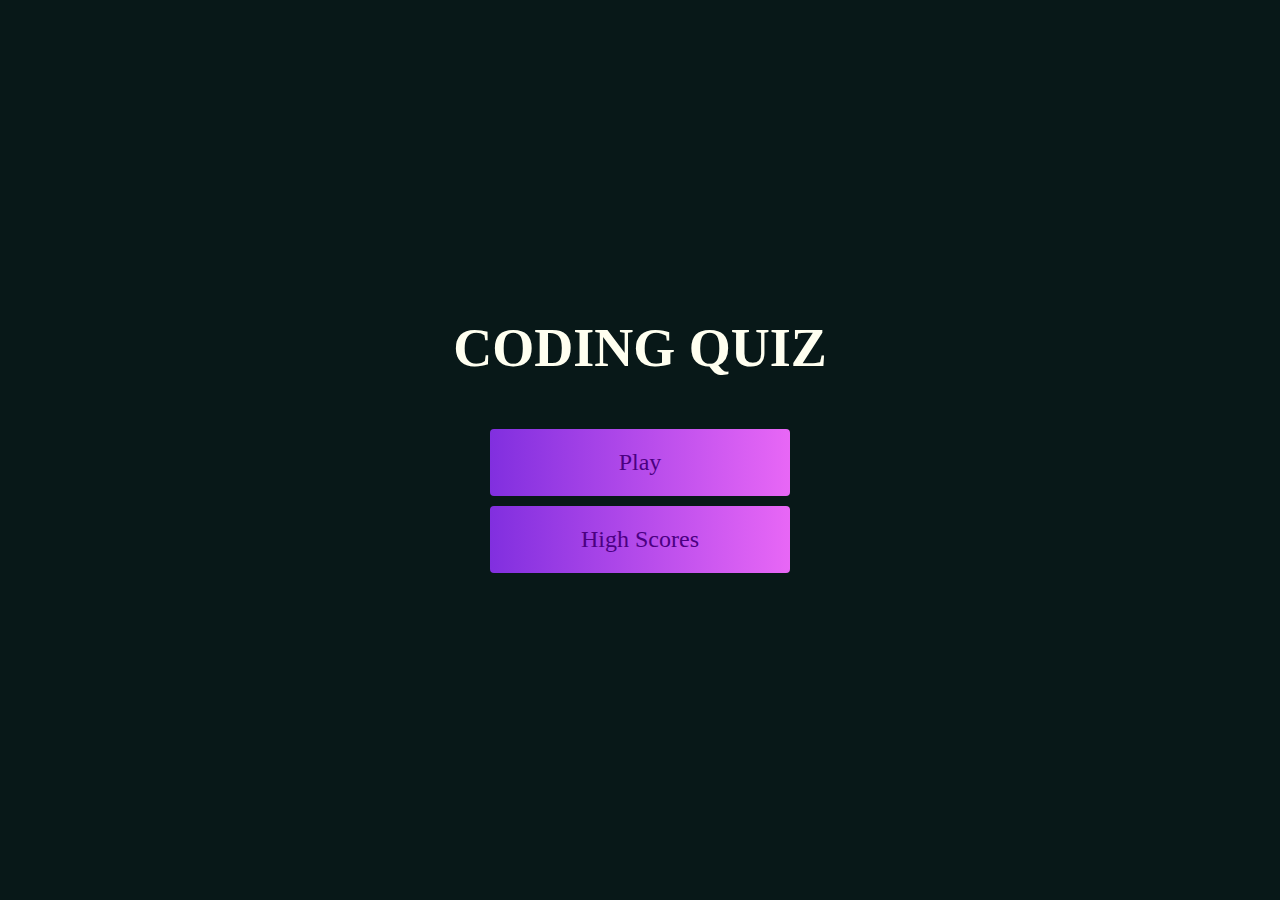
<file: quiz module 4/index.html>
<!DOCTYPE html>
<html lang="en">
<head>
    <meta charset="UTF-8">
    <meta http-equiv="X-UA-Compatible" content="IE=edge">
    <meta name="viewport" content="width=device-width, initial-scale=1.0">
    <title>Document</title>
    <link rel="stylesheet" href="style.css">
</head>
<body>
    <div class="container">
     <div id="home" class="flex-column flex-center">
        <h1>CODING QUIZ</h1>
        <a href="/game.html" class="btn">Play</a>
        <a href="/highscores.html" id="highscore-btn"
         class="btn">High Scores</a>
     </div>
    </div>
</body>
</html>
</file>
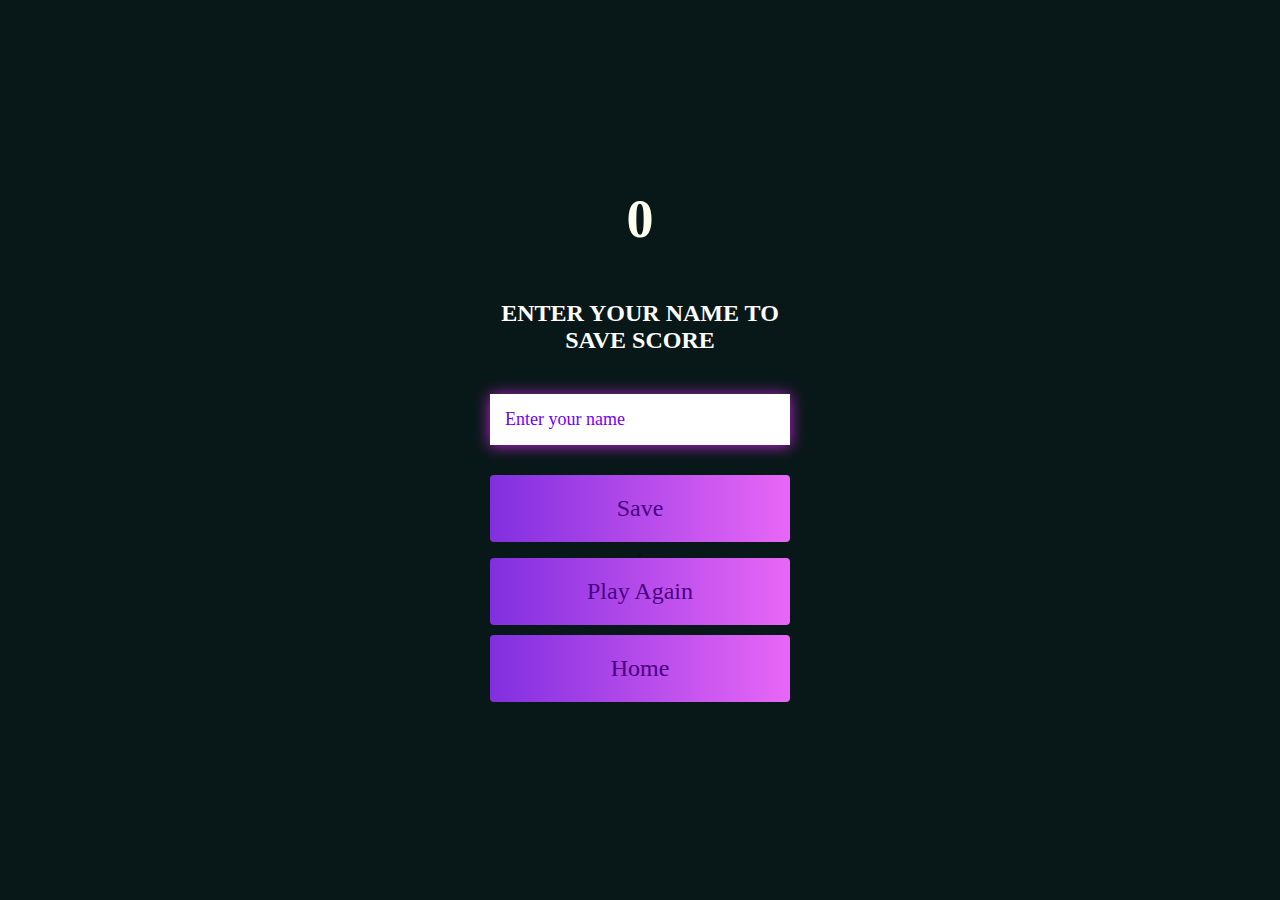
<file: quiz module 4/end.html>
<!DOCTYPE html>
<html lang="en">
<head>
    <meta charset="UTF-8">
    <meta http-equiv="X-UA-Compatible" content="IE=edge">
    <meta name="viewport" content="width=device-width, initial-scale=1.0">
    <title>Document</title>
    <link rel="stylesheet" href="style.css">
</head>
<body>
    <div class="container">
        <div id="end" class="flex-center flex-column">
            <h1 id="finalScore">0</h1>
            <form class="end-form-container">
                <h2 id="end-text">ENTER YOUR NAME TO SAVE SCORE</h2>
                <input type="text" name="name" id="username" placeholder="Enter your name">
                <button class="btn" id="saveScoreBtn" type="submit" onclick="saveHighScore(event)" disabled>Save</button>></button>
            </form>
            <a href="/game.html" class="btn">Play Again</a>
            <a href="/" class="btn">Home</a>
        </div>
    </div>
    <script src="end.js"></script>
</body>
</html>
</file>
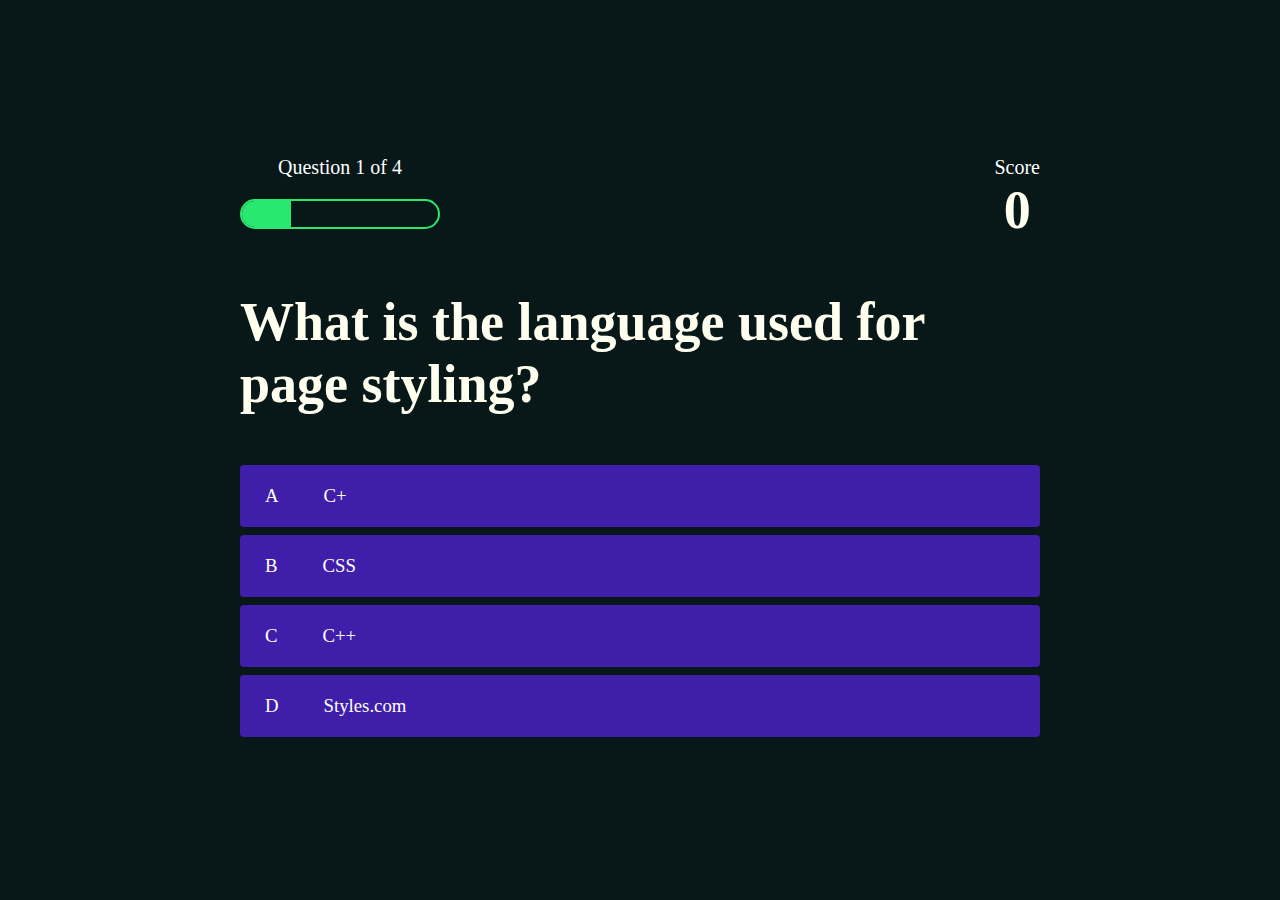
<file: quiz module 4/game.html>
<!DOCTYPE html>
<html lang="en">
<head>
    <meta charset="UTF-8">
    <meta http-equiv="X-UA-Compatible" content="IE=edge">
    <meta name="viewport" content="width=device-width, initial-scale=1.0">
    <title>Quiz Page</title>
    <link rel="stylesheet" href="style.css">
    <link rel="stylesheet" href="game.css">
</head>
<body>
    <div class="container">
        <div id="game" class="justify-center flex-column">
            <div id="hud">
                <div class="hud-item">
                    <p id="progressText" class="hud-prefix">
                        Question
                    </p>
                    <div id="progressBar">
                        <div id="progressBarFull"></div>
                    </div>
                </div>
                <div class="hud-item">
                    <p class="hud-prefix">
                        Score
                    </p>
                    <h1 class="hud-main-text" id="score">
                        0
                    </h1>
                </div>
            </div>
            <h1 id="question">What is the answer to this question?</h1>
            <div class="choice-container">
                <p class="choice-prefix">A</p>
                <p class="choice-text" data-number="1" >Choice</p>
            </div>
            <div class="choice-container">
                <p class="choice-prefix">B</p>
                <p class="choice-text" data-number="2" >Choice</p>
            </div>
            <div class="choice-container">
                <p class="choice-prefix">C</p>
                <p class="choice-text" data-number="3" >Choice</p>
            </div>
            <div class="choice-container">
                <p class="choice-prefix">D</p>
                <p class="choice-text" data-number="4" >Choice</p>
            </div>
        </div>
    </div>
    <script src="game.js"></script>
</body>
</html>
</file>
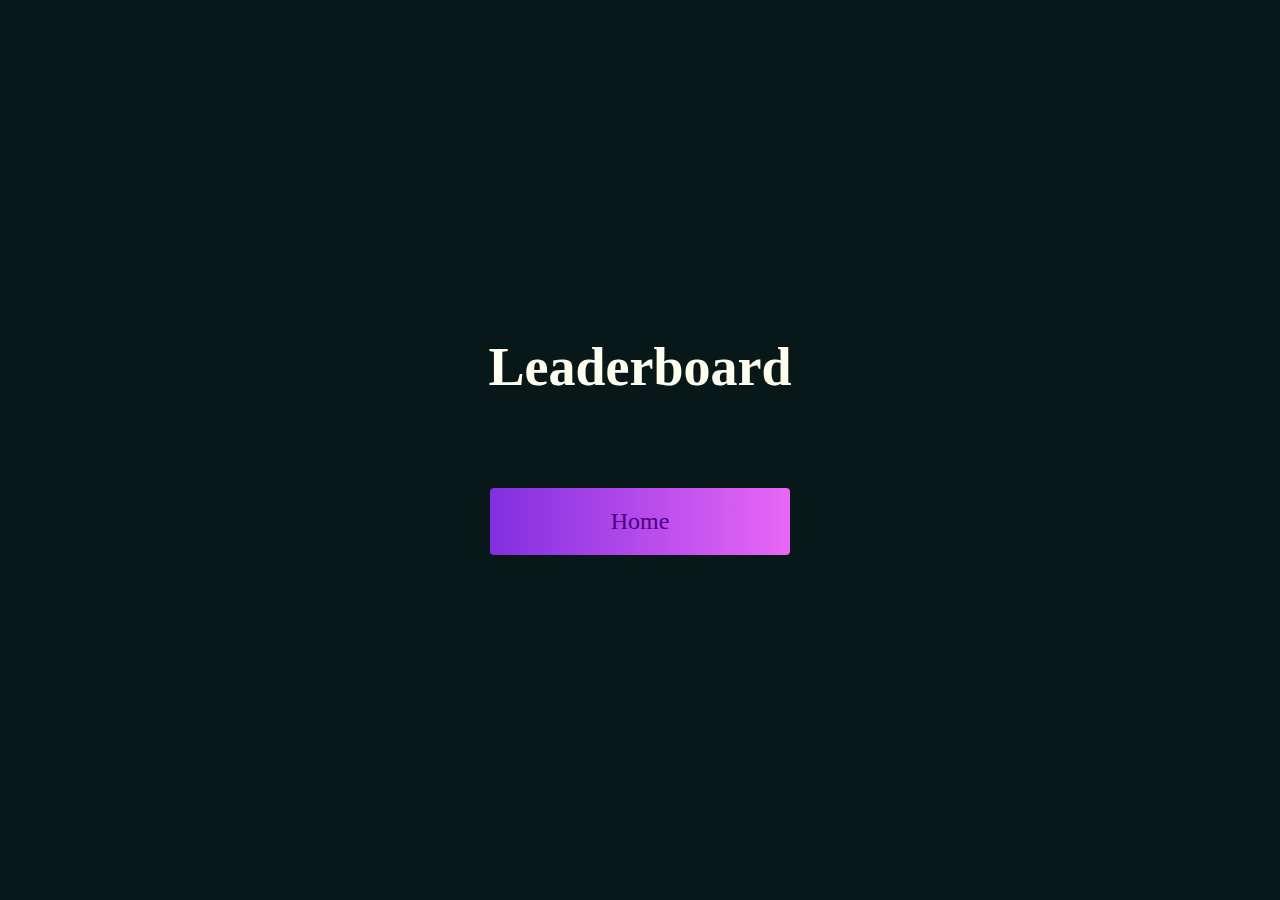
<file: quiz module 4/highscores.html>
<!DOCTYPE html>
<html lang="en">
<head>
    <meta charset="UTF-8">
    <meta http-equiv="X-UA-Compatible" content="IE=edge">
    <meta name="viewport" content="width=device-width, initial-scale=1.0">
    <title>High Scores</title>
    <link rel="stylesheet" href="style.css">
    <link rel="stylesheet" href="highscores.css">
</head>
<body>
    <div class="container">
        <div id="highScores" class="flex-center flex-column">
            <h1 id="finalScore">Leaderboard</h1>
            <ul id="highScoresList"></ul>
            <a href="/" class="btn">Home</a>
        </div>
    </div>
    <script src="highscores.js"></script>
</body>
</html>
</file>
<file: quiz module 4/style.css>
:root {
    background-color: rgb(8, 24, 24);
}

*{
    box-sizing: border-box;
    margin: 0;
    padding: 0;
    font-size: 62.5%;
    font-family:'Electrolize';

}

h1{
    font-size: 5.4rem;
    color: ivory;
    margin-bottom: 5rem;
}

h2{
    font-size: 4.2rem;
    margin-bottom: 4rem;
}

.container {
    width: 100vw;
    height: 100vh;
    display: flex;
    justify-content: center;
    align-items: center;
    max-width: 80rem;
    margin: 0 auto;
    padding: 2rem;
}

.flex-column {
    display: flex;
    flex-direction: column;
}

.flex-center {
    justify-content: center;
    align-items: center;
}

.justify-center {
    justify-content: center;
}

.text-center {
    text-align: center;
}

.hidden {
    display: none;
}

.btn {
    font-size: 2.4rem;
    padding: 2rem 0;
    width: 30rem;
    text-align: center;
    margin-bottom: 1rem;
    text-decoration: none;
    color: indigo;
    background: linear-gradient(90deg, rgb(129, 47, 223) 0%, rgb(232, 103, 246) 100%);
    border-radius: 4px;
}

.btn:hover {
    cursor:crosshair; 
    box-shadow: 0 0.4rem 1.4rem 0 rgb(190, 36, 208);
    transition: transform 150ms;
    transform: scale(1.03);
}

.btn[disabled]:hover {
    cursor: not-allowed;
    box-shadow: none;
    transform: none;
}

#highscore-btn {
    background: linear-gradient(90deg, rgb(129, 47, 223) 0%, rgb(232, 103, 246) 100%);
}

#highscore-btn:hover {
    box-shadow: 0 0.4rem 1.4rem 0 rgb(190, 36, 208);
}

/* End Page */
.end-form-container {
    width: 100%;
    display: flex;
    flex-direction: column;
    align-items: center;
    max-width: 30rem;
}

input {
    margin-bottom: 1rem;
    width: 20rem;
    padding: 1.5rem;
    font-size: 1.8rem;
    border: none;
    box-shadow: 0 0.1rem 1.4rem 0 rgb(190, 36, 208);
}

input::placeholder {
    color:rgb(111, 0, 255)
}

#username {
    margin-bottom: 3rem;
    width: 100%;
    outline: none;
}

#end-text {
    font-size: 2.4rem;
    color: #fff;
    text-align: center;
}

#saveScoreBtn {
    border: none;
}

.fa-home {
    margin-left: 1rem;
    font-size: 2rem;
    color: black;
}
</file>
<file: quiz module 4/game.css>
body {
    color: #fff;
}

.choice-container {
    display: flex;
    margin-bottom: 0.8rem;
    width: 100%;
    border-radius: 4px;
    background: rgb(63, 31, 169);
    font-size: 3rem;
    min-width: 80rem;
}

.choice-container:hover {
    cursor: crosshair;
    box-shadow: 0 0.4rem 1.4rem 0 rgba(57, 2, 237);
    transform: scale(1.02);
    transform: transform 100ms;
}

.choice-prefix {
    padding:2rem 2.5rem;
    color: #fff;
}

.choice-text {
    padding: 2rem;
    width: 100%;
}

.correct {
    background: linear-gradient(32deg, rgba(11, 223,36)0%, rgb(41, 232, 111)100%);
}

.incorrect {
    background: linear-gradient(32deg, rgb(255, 0, 0)0%, rgb(225, 57, 57)100%);  
}

/* Heads up Display */
#hud {
    display: flex;
    justify-content: space-between;
}

.hud-prefix {
    text-align: center;
    font-size: 2rem;
}

.hud-main-text {
    text-align: center;
}

#progressBar {
    width: 20rem;
    height: 3rem;
    border: 0.2rem solid rgb(41, 232, 111);
    margin-top: 2rem;
    border-radius: 50px;
    overflow: hidden;
}

#progressBarFull {
    height: 100%;
    background: rgb(41, 232, 111);
    width: 0%;
}


@media screen and (max-width: 768px) {
    .choice-container {
        min-width: 40rem;
    }
}
</file>
<file: quiz module 4/highscores.css>
body {
    color: #fff;
}

#highScoresList {
    list-style: none;
    margin-bottom: 4rem;
}

.high-score {
    font-size: 2.8rem;
    margin-bottom: 0.5rem;
}
</file>
